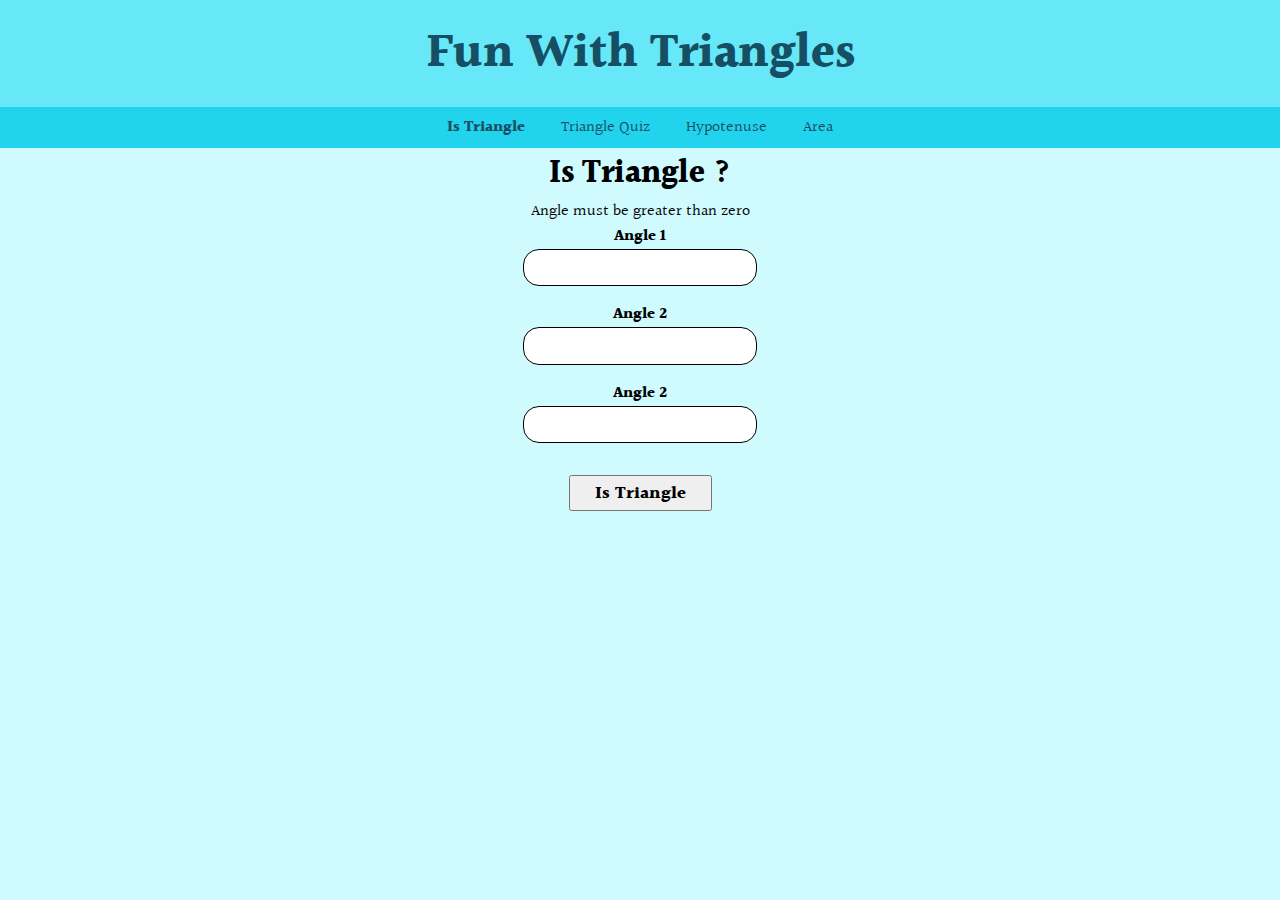
<file: index.html>
<!DOCTYPE html>
<html lang="en">
<head>
    <meta charset="UTF-8">
    <meta http-equiv="X-UA-Compatible" content="IE=edge">
    <meta name="viewport" content="width=device-width, initial-scale=1.0">
    <title>Fun With Triangles</title>

    <!-- css -->
    <link rel="stylesheet" href="style.css">
</head>
<body>
    <header>
        <h1>Fun With Triangles</h1>
        <nav>
            <a href="index.html" style="font-weight: bold;">Is Triangle</a>
            <a href="triangleQuiz.html">Triangle Quiz</a>
            <a href="calHypotenuse.html">Hypotenuse</a>
            <a href="areaOfTriangle.html">Area</a>
        </nav>
    </header>
    <h1 id="heading">Is Triangle ?</h1>
    <p>Angle must be greater than zero</p>
    <div>
        <label>Angle 1</label>
        <input type="number" class="angle-input">
        <label>Angle 2</label>
        <input type="number" class="angle-input">
        <label>Angle 2</label>
        <input type="number" class="angle-input">
    </div>
    <button id="check-triangle">Is Triangle</button>
    <div id="output"></div>

    <script src="isTriangle.js"></script>
</body>
</html>
</file>
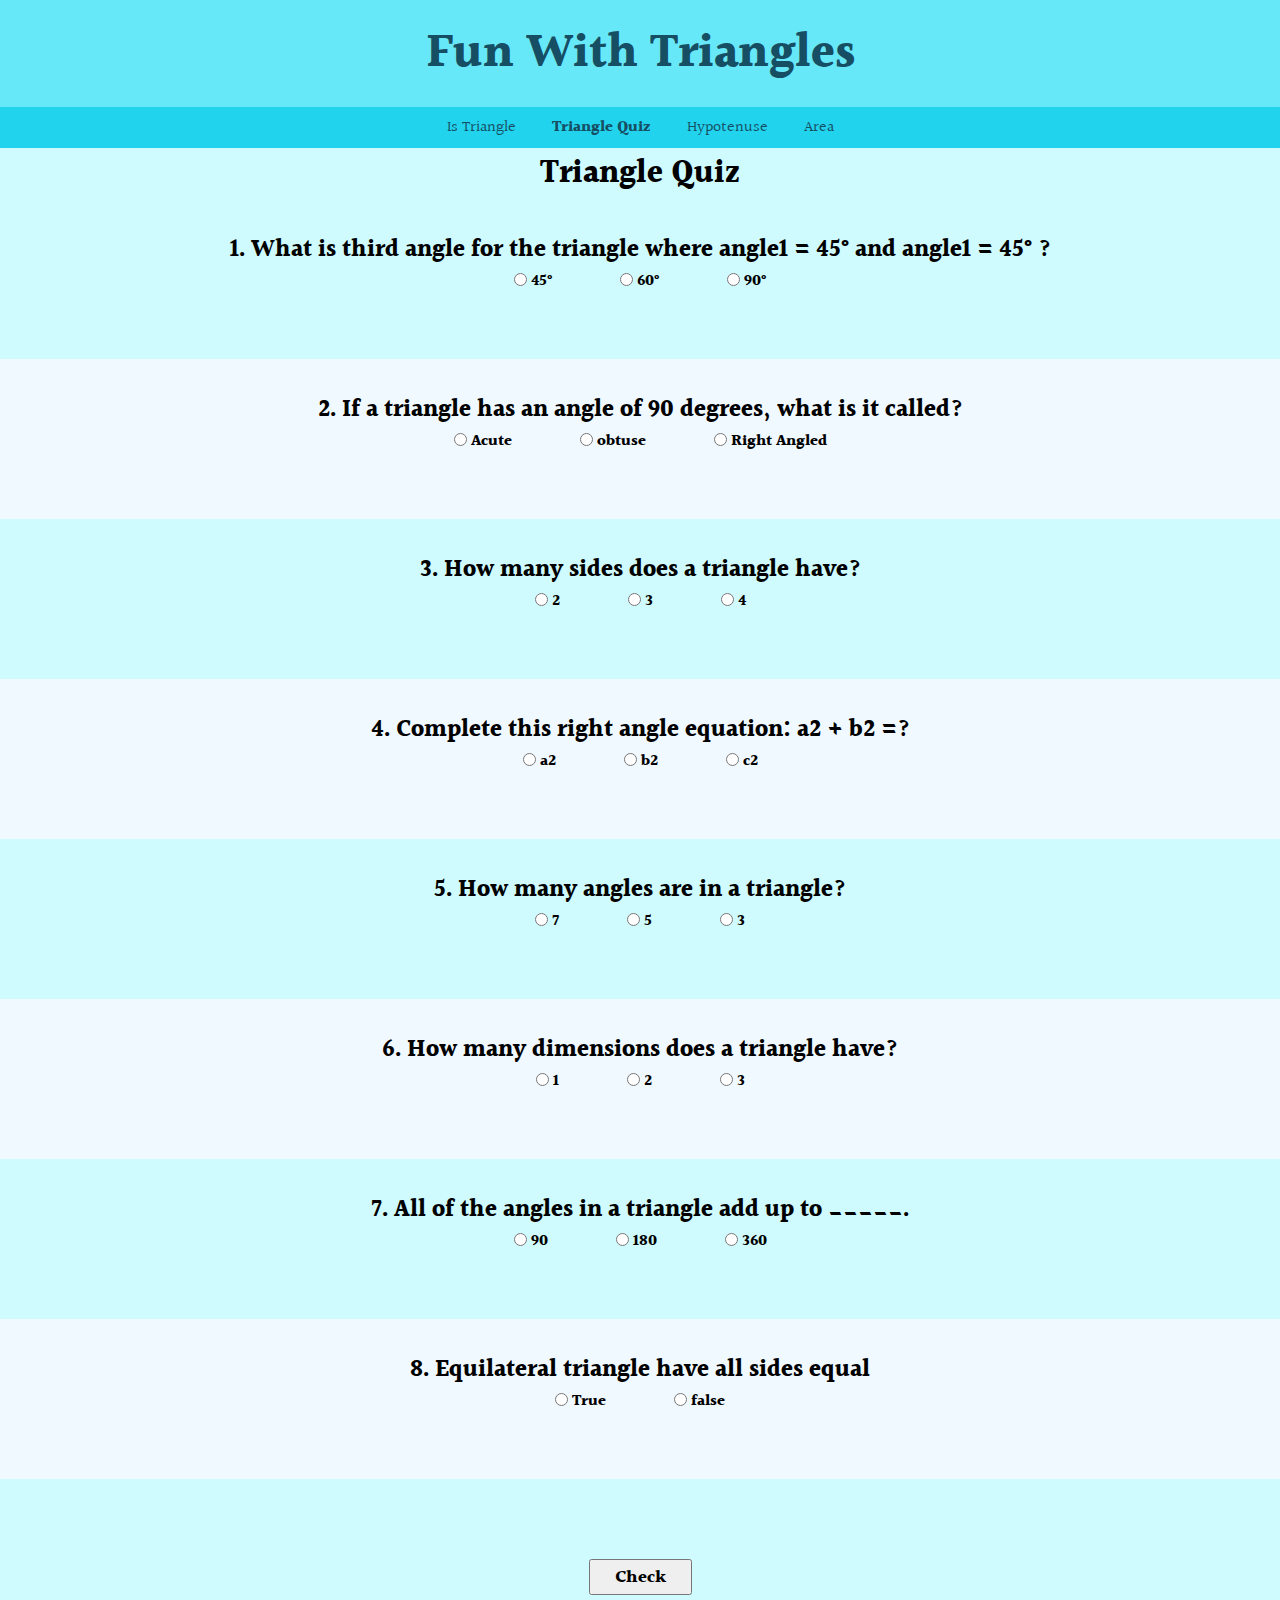
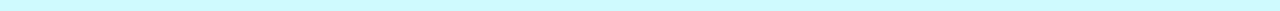
<file: triangleQuiz.html>
<!DOCTYPE html>
<html lang="en">
<head>
    <meta charset="UTF-8">
    <meta http-equiv="X-UA-Compatible" content="IE=edge">
    <meta name="viewport" content="width=device-width, initial-scale=1.0">
    <title>Fun With Triangles | Quiz</title>

    <!-- css -->
    <link rel="stylesheet" href="style1.css">
</head>
<body>
    <header>
        <h1>Fun With Triangles</h1>
        <nav>
            <a href="index.html">Is Triangle</a>
            <a href="triangleQuiz.html" style="font-weight: bold;">Triangle Quiz</a>
            <a href="calHypotenuse.html">Hypotenuse</a>
            <a href="areaOfTriangle.html">Area</a>
        </nav>
    </header>
    <h1 id="heading">Triangle Quiz</h1>
    <form class="quiz-form">
        <div class="question-container">
            <p>1. What is third angle for the triangle where angle1 = 45° and angle1 = 45° ?</p>
            <label><input class="radio-input" type="radio" name="question1" value="45"> 45°</label>
            <label><input class="radio-input" type="radio" name="question1" value="60"> 60°</label>
            <label><input class="radio-input" type="radio" name="question1" value="90"> 90°</label>
        </div>
        <div class="question-container sec">
            <p>2. If a triangle has an angle of 90 degrees, what is it called?</p>
            <label><input type="radio" name="question2" value="acute"> Acute</label>
            <label><input type="radio" name="question2" value="obtuse"> obtuse</label>
            <label><input type="radio" name="question2" value="right angled"> Right Angled</label>
        </div>
        <div class="question-container">
            <p>3. How many sides does a triangle have?</p>
            <label><input type="radio" name="question3" value="2"> 2</label>
            <label><input type="radio" name="question3" value="3"> 3</label>
            <label><input type="radio" name="question3" value="4"> 4</label>
        </div>
        <div class="question-container sec">
            <p>4. Complete this right angle equation: a2 + b2 =?</p>
            <label><input type="radio" name="question4" value="a2"> a2</label>
            <label><input type="radio" name="question4" value="b2"> b2</label>
            <label><input type="radio" name="question4" value="c2"> c2</label>
        </div>
        <div class="question-container">
            <p>5. How many angles are in a triangle?</p>
            <label><input type="radio" name="question5" value="7"> 7</label>
            <label><input type="radio" name="question5" value="5"> 5</label>
            <label><input type="radio" name="question5" value="3"> 3</label>
        </div>
        <div class="question-container sec">
            <p>6. How many dimensions does a triangle have?</p>
            <label><input type="radio" name="question6" value="1"> 1</label>
            <label><input type="radio" name="question6" value="2"> 2</label>
            <label><input type="radio" name="question6" value="3"> 3</label>
        </div>
        <div class="question-container">
            <p>7. All of the angles in a triangle add up to _____.</p>
            <label><input type="radio" name="question7" value="90"> 90</label>
            <label><input type="radio" name="question7" value="180"> 180</label>
            <label><input type="radio" name="question7" value="360"> 360</label>
        </div>
        <div class="question-container sec">
            <p>8. Equilateral triangle have all sides equal</p>
            <label><input type="radio" name="question8" value="true"> True</label>
            <label><input type="radio" name="question8" value="false"> false</label>
        </div>
    </form>
    <div id="output"></div>
    <button id="check-answer">Check</button>
    
    <script src="triangleQuiz.js"></script>
</body>
</html>
</file>
<file: style.css>
@import url('https://fonts.googleapis.com/css2?family=Alegreya&family=Amita&family=Baloo+2:wght@500&family=Gotu&family=Halant:wght@300&family=Nanum+Gothic&family=Rozha+One&display=swap');
*{
    font-family: 'Halant', serif;
    margin: 0%;
}

:root{
    --primary-color: #67e8f9;
    --secondary-color: #22d3ee;
    --background-pri: #cffafe;
    --background-sec: #f0f9ff;
    --heading-color: #164e63;
}

body{
    background-color: var(--background-pri);
    display: flex;
    flex-direction: column;
    text-align: center;
}

header h1{
    color: var(--heading-color);
    font-size: 3rem;
    background-color: var(--primary-color);
    margin: 0%;
    padding: 1rem;
}

nav{
    background-color: var(--secondary-color);
    text-align: center;
    margin: 0%;
    padding: 0.5rem;
}

nav a{
    color: var(--heading-color);
    text-decoration: none;
    padding: 1rem;
}

label{
    font-weight: bold;
}

input{
    max-width: 200px;
    display: block;
    margin: auto;
    margin-bottom: 1rem;
    padding: 0.2rem 1rem;
    font-size: large;
    border: 1px solid black;
    border-radius: 1rem;
}

button{
    margin: 1rem auto;
    padding: 0.1rem 1.5rem;
    font-size: large;
    font-weight: bold;
}

#output{
    font-size: x-large;
    font-weight: bolder;
}
</file>
<file: style1.css>
@import url('https://fonts.googleapis.com/css2?family=Alegreya&family=Amita&family=Baloo+2:wght@500&family=Gotu&family=Halant:wght@300&family=Nanum+Gothic&family=Rozha+One&display=swap');
*{
    font-family: 'Halant', serif;
    margin: 0%;
}

:root{
    --primary-color: #67e8f9;
    --secondary-color: #22d3ee;
    --background-pri: #cffafe;
    --background-sec: #f0f9ff;
    --heading-color: #164e63;
}

body{
    background-color: var(--background-pri);
    display: flex;
    flex-direction: column;
    text-align: center;
}

header h1{
    color: var(--heading-color);
    font-size: 3rem;
    background-color: var(--primary-color);
    margin: 0%;
    padding: 1rem;
}

nav{
    background-color: var(--secondary-color);
    text-align: center;
    margin: 0%;
    padding: 0.5rem;
}

nav a{
    color: var(--heading-color);
    text-decoration: none;
    padding: 1rem;
}

label{
    font-weight: bold;
    padding: 2rem;
}

.question-container{
    font-weight: bold;
    min-height: 6rem;
    padding: 2rem ;
}
.sec{
    background-color: var(--background-sec);
    min-height: 6rem;
}

.question-container p {
    font-size: x-large;
}

button{
    margin: 1rem auto;
    padding: 0.1rem 1.5rem;
    font-size: large;
    font-weight: bold;
}

#output{
    padding: 2rem;
    font-size: x-large;
    font-weight: bolder;
}
</file>
